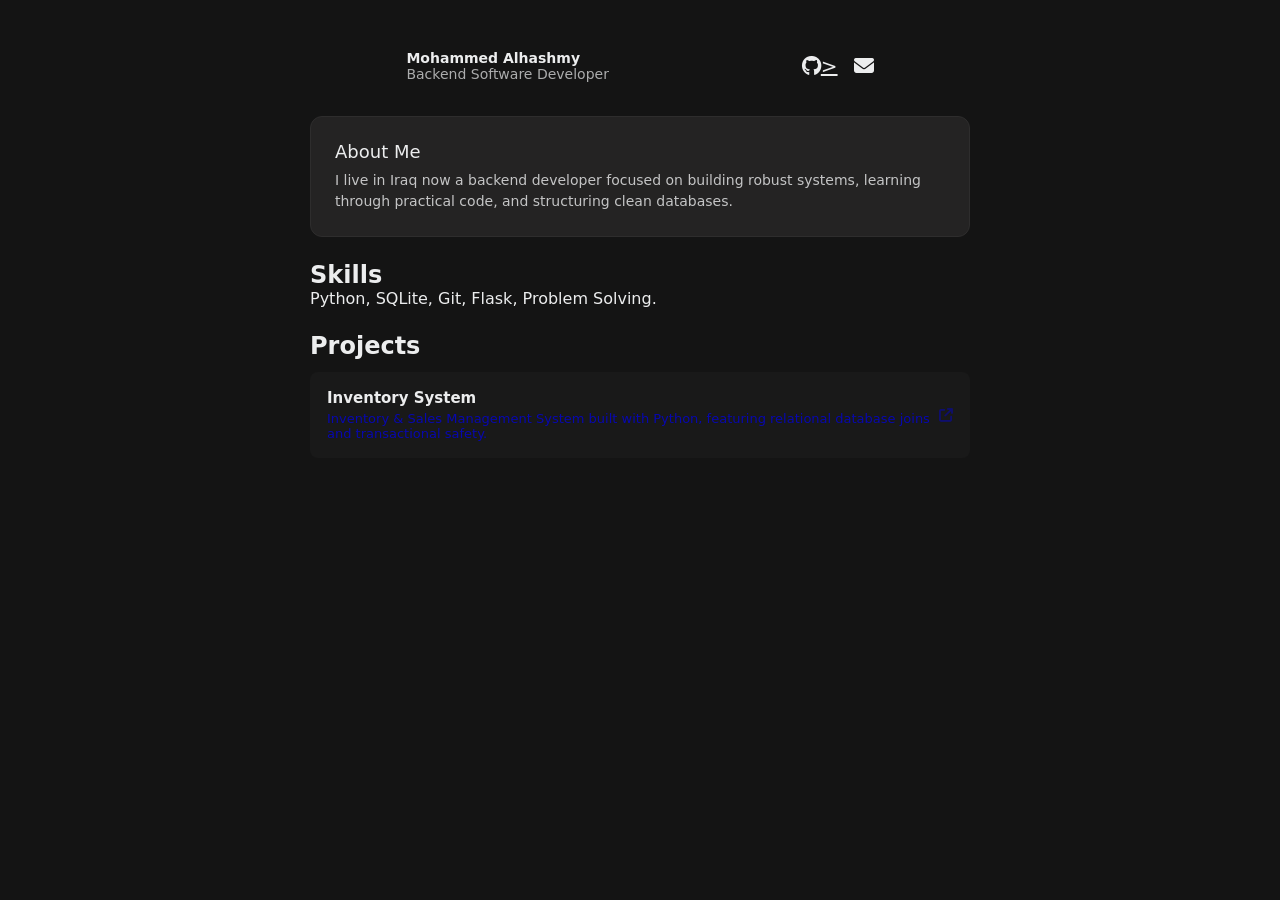
<file: index.html>
<!DOCTYPE html>
<html lang="en">
<head>
    <meta charset="UTF-8">
    <meta name="viewport" content="width=device-width, initial-scale=1.0">
    <title>MSH</title>
    <link rel="stylesheet" href="style.css">
    <link rel="stylesheet" href="https://cdnjs.cloudflare.com/ajax/libs/font-awesome/6.4.0/css/all.min.css">
</head>
<body>
    <main>
        <header class="top-bar">
            <div class="top-title">
                <h1>Mohammed Alhashmy</h1>
                <p>Backend Software Developer</p>
            </div>
            <div class="Social-contact">
                <a href="https://github.com/Mohammed-Alhashmy" target="_blank"><i class="fa-brands fa-github"></i>></a>
                <a href="mailto:msh.alhashmy@gmail.com"><i class="fa-solid fa-envelope"></i></a>
            </div>
        </header>

        <section class="about-me">
            <h2>About Me</h2>
            <p>I live in Iraq now a backend developer focused on building robust systems, learning through practical code, and structuring clean databases.</p>
        </section>

        <section class="Skills">
            <h2>Skills</h2>
            <p>Python, SQLite, Git, Flask, Problem Solving.</p>
        </section>

        <section class="projects">
            <h2>Projects</h2>
            <a href="https://github.com/Mohammed-Alhashmy/inventory_api" target="_blank" class="project-item">
                <div class="project-info">
                    <h3>Inventory System</h3>
                    <p>Inventory & Sales Management System built with Python, featuring relational database joins and transactional safety.</p>
                </div>
                <i class="fa-solid fa-arrow-up-right-from-square project-icon"></i>
            </a>
        </section>

    </main>
</body>
</html>
</file>
<file: style.css>
:root {
    --bg-dark: #141414;
    --text-dark: #ECEDEE
}

main{
    max-width: 700px;
    margin: 0 auto;
    padding: 40px 20px;
    display: flex;
    flex-direction: column;
    gap: 24px;
}

* {
    margin: 0;
    padding: 0;
    box-sizing: border-box;
}

body {
    background-color: var(--bg-dark);
    color: var(--text-dark);
    font-family: system-ui, sans-serif;
    scroll-behavior: smooth;
}

#hero {
    height: 35vh;
    display: flex;
    flex-direction: column;
    justify-content: center;
    align-items: center;
    gap: 16px;
}

.links a {
    color: var(--text-dark);
    margin: 0 10px;
    text-decoration: none;
}

.links a {
    font-size: 24px;
    margin: 0 12px;
    transition: opacity 0.2s;
}

.links a:hover {
    opacity: 0.7;
}

.top-bar {
    display: flex;
    justify-content: space-around;
    align-items: center;
    padding: 10px 0;
}

.top-title h1 {
    font-size: 14px;
    font-weight: 600;
}

.top-title p {
    font-size: 14px;
    opacity: 0.7;
}

.Social-contact {
    display: flex;
    gap: 16px;
}

.Social-contact a {
    color: var(--text-dark);
    font-size: 20px;
    transition: opacity 0.2s;
}

.Social-contact a:hover {
    opacity: 0.7;
}

.about-me {
    background-color: #242323;
    border: 1px solid #2E2D2D;
    padding: 24px;
    border-radius: 12px;
}

.about-me h2 {
    font-size: 18px;
    margin-bottom: 8px;
    font-weight: 500;
}

.about-me p {
    font-size: 14px;
    opacity: 0.8;
    line-height: 1.5;
}




.project-item {
    display: flex;
    justify-content: space-between;
    align-items: center;
    text-decoration: none; 
    color: inherit5; 
    background-color: rgba(255, 255, 255, 0.02); 
    border: 1px solid transparent;
    padding: 16px;
    border-radius: 8px;
    margin-top: 12px;
    transition: all 0.2s ease-in-out; 
}

.project-info h3 {
    font-size: 15px;
    font-weight: 600;
    color: var(--text-dark);
    margin-bottom: 4px;
}

.project-info p {
    font-size: 13px;
    opacity: 0.7;
}

.project-icon {
    font-size: 14px;
    opacity: 0.4;
    transition: opacity 0.2s, transform 0.2s;
}

.project-item:hover {
    background-color: rgba(255, 255, 255, 0.06);
    border-color: rgba(255, 255, 255, 0.1); 
}

.project-item:hover .project-icon {
    opacity: 1;
    transform: translate(2px, -2px); 
}
</file>
